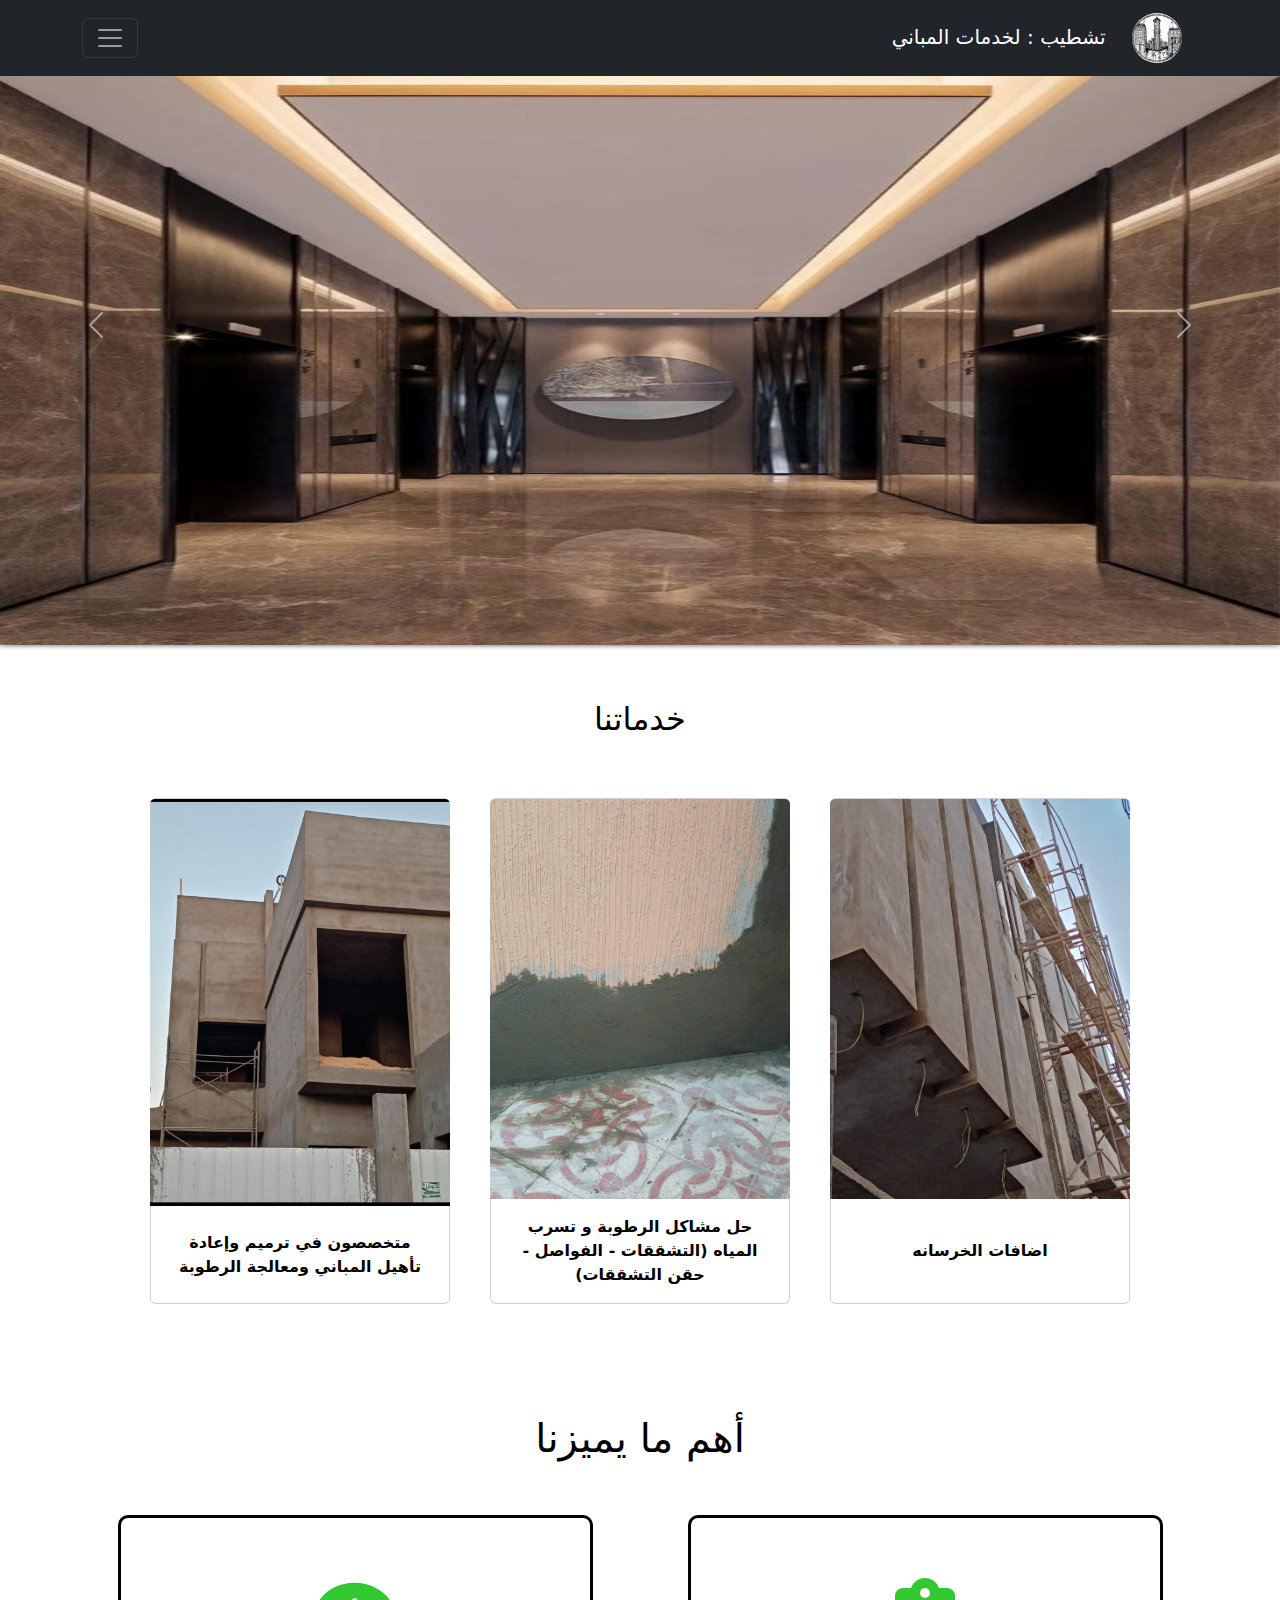
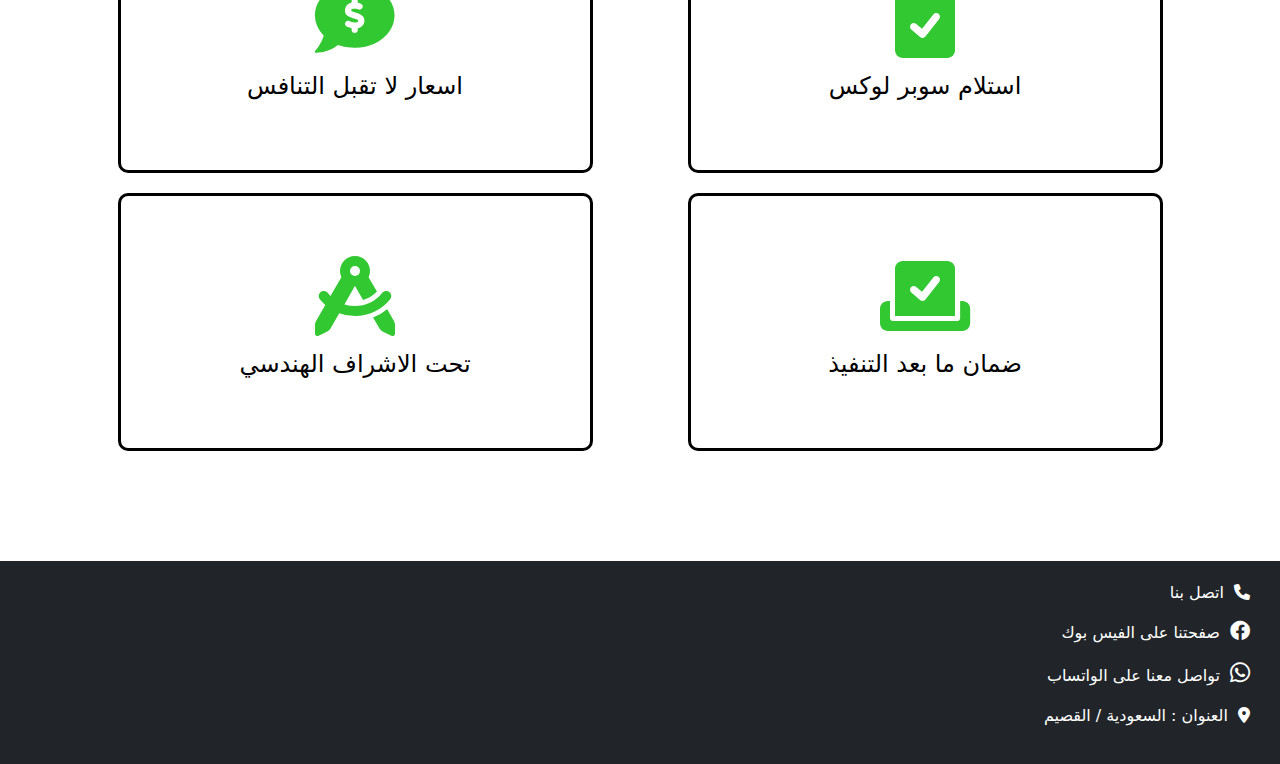
<file: index.html>
<!DOCTYPE html>
<html>
<head>
	<title>تشطيب</title>
	<meta name="viewport" content="width=device-width, initial-scale=1">
	
	<link rel="stylesheet" type="text/css" href="css/all.min.css">
	<link rel="stylesheet" type="text/css" href="css/bootstrap.min.css">
	<link rel="stylesheet" type="text/css" href="css/style.css">

</head>
<body >
	<nav class="navbar navbar-dark bg-dark fixed-top" dir="rtl">
  <div class="container">
    <a class="navbar-brand" href="#"><img src="img/logo.png" > تشطيب : لخدمات المباني</a>
    <button class="navbar-toggler" type="button" data-bs-toggle="offcanvas" data-bs-target="#offcanvasDarkNavbar" aria-controls="offcanvasDarkNavbar">
      <span class="navbar-toggler-icon"></span>
    </button>
    <div class="offcanvas offcanvas-end text-bg-dark" tabindex="-1" id="offcanvasDarkNavbar" aria-labelledby="offcanvasDarkNavbarLabel">
      <div class="offcanvas-header">
        <h5 class="offcanvas-title" id="offcanvasDarkNavbarLabel">تشطيب  : لخدمات المباني</h5>
        <button type="button" class="btn-close btn-close-white" data-bs-dismiss="offcanvas" aria-label="Close"></button>
      </div>
      <div class="offcanvas-body">
        <ul class="navbar-nav justify-content-end flex-grow-1 pe-3">
          <li class="nav-item">
            <a class="nav-link active" aria-current="page" href="index.html">الرئيسية</a>
          </li>
          <li class="nav-item">
            <a class="nav-link" href="port.html">أعمالنا</a>
          </li>
          
        </ul>
        
      </div>
    </div>
  </div>
</nav>
<!-- Nav End -->
<!-- carousel start -->
<div id="carouselExampleFade" class="carousel slide carousel-fade" data-bs-ride="carousel">
  <div class="carousel-inner">
    <div class="carousel-item active">
      <img src="img/2.jpg" class="d-block w-100" alt="...">
    </div>
    <div class="carousel-item">
      <img src="img/3.jpg" class="d-block w-100" alt="...">
    </div>
    <div class="carousel-item">
      <img src="img/4.jpg" class="d-block w-100" alt="...">
    </div>
    <div class="carousel-item">
      <img src="img/5.jpg" class="d-block w-100" alt="...">
    </div>
  </div>
  <button class="carousel-control-prev" type="button" data-bs-target="#carouselExampleFade" data-bs-slide="prev">
    <span class="carousel-control-prev-icon" aria-hidden="true"></span>
    <span class="visually-hidden">Previous</span>
  </button>
  <button class="carousel-control-next" type="button" data-bs-target="#carouselExampleFade" data-bs-slide="next">
    <span class="carousel-control-next-icon" aria-hidden="true"></span>
    <span class="visually-hidden">Next</span>
  </button>
</div>
<!-- carousel end -->
<!-- serv start -->
<div class="container services">
	<h2>خدماتنا</h2>
	<div class="row">
		<div class="card" >
  <img src="img/1.jpg" class="card-img-top" alt="...">
  <div class="card-body">
    <p class="card-text">متخصصون في ترميم وإعادة تأهيل المباني 
ومعالجة الرطوبة</p>
  </div>
</div>
<div class="card" >
  <img src="img/7.jpg" class="card-img-top" alt="...">
  <div class="card-body">
    <p class="card-text">حل مشاكل الرطوبة و تسرب المياه (التشققات - الفواصل - حقن التشققات)</p>
  </div>
</div>
<div class="card" >
  <img src="img/6.jpg" class="card-img-top" alt="...">
  <div class="card-body">
    <p class="card-text">اضافات الخرسانه</p>
  </div>
</div>
	</div>
	
</div>
<!-- serv end -->
<div class="container advs">
	<h1 style="text-align: center; padding-bottom: 35px">أهم ما يميزنا </h1>

	<div class="row">
		<div class="adv col-lg-5">
			<i class="fas fa-comment-dollar"></i>
			<p>
				اسعار لا تقبل التنافس
			</p>
		</div>
		<div class="adv col-lg-5">
			<i class="fas fa-clipboard-check"></i>
			<p>
				استلام سوبر لوكس
			</p>
		</div>
		<div class="adv col-lg-5">
			<i class="fa-solid fa-compass-drafting"></i>
			<p>
				تحت الاشراف الهندسي
			</p>
		</div>
		<div class="adv col-lg-5">
			<i class="fa-solid fa-check-to-slot"></i>
			<p>
				ضمان ما بعد التنفيذ
			</p>
		</div>
	</div>
</div>
<div class="container-fluid bg-dark">
	<p>
		<a href="tel:9960572314298+"><span> <i class="fas fa-phone"></i> اتصل بنا   </span>  </a>
	</p>
	<p>
		<a href="https://www.facebook.com/profile.php?id=100087869537602&mibextid=ZbWKwL"><span><i class="fab fa-facebook"></i> صفحتنا على الفيس بوك   </span>  </a>
	</p>
	<p>
		<a href="https://wa.me/p/5793228040744254/966572314298"><span><i class="fab fa-whatsapp"></i>  تواصل معنا على الواتساب</span>  </a>
	</p>
	<p>
		<a href="#"><span><i class="fas fa-map-marker-alt"></i>  العنوان : السعودية / القصيم</span>  </a>
	</p>
</div>
<script type="text/javascript" src="css/bootstrap.min.js"></script>

</body>
</html>
</file>
<file: css/style.css>
*{
	color: black;
}
.navbar-brand img {
	height: 50px;
	border-radius: 50%;
	margin-left: 20px;
}
@media(max-width: 420px){
	.navbar-brand {
		font-size: 14px;
	}
	.navbar-brand img {
	height: 45px;
	border-radius: 50%;
	margin-left: 5px;
}
}
@media(max-width: 340px){
	.navbar-brand {
		font-size: 12px;
	}
	.navbar-brand img {
	height: 40px;
	border-radius: 50%;
	margin-left: 5px;
}
}
.carousel img{
	
	height:650px;
}
@media (max-height: 750px){
	.carousel img{
	
	height:500px;
}
}
@media (max-height: 500px){
	.carousel img{
	
	height:400px;
}
}
.services .row{
	justify-content: center;

}
.services h2{
	text-align: center;
	margin: 50px 0;
}
.card{
	width: 300px;
	display: grid;
	justify-content: center;
	margin: 10px 20px;
	text-align: center;
	font-weight: bold;
}
.card img{

	width: 300px;
	
	display: block;

}
@media(max-width: 350px){
	.card{
	width: 250px;
	}
	.card img{
	width: 250px;
	}
}
.advs {
	margin-top: 100px;
	margin-bottom: 100px;
}
.adv{
	text-align: center;
	border-style: solid;
	border-color: black;
	border-radius: 10px;
	margin: 10px 0;
	padding: 50px 0;
	box-sizing: border-box;

}
.adv i{
	font-size: 80px;
	margin: 10px 0;
/*	color: rgb(218,196,53);
*/
color: rgb(50,200,50);
}
.adv p {
	font-size: 24px;
}
.advs .row{
	justify-content: space-around;
}
#offcanvasDarkNavbarLabel{
	color: white;
}
@media (max-width: 720px){
	.advs{
		width: 50%;
	}
}
@media (max-width: 590px){
	.advs{
		width: 80%;
	}
}
.container-fluid{
	margin-bottom: 0 !important;
	padding: 20px 30px;
	text-align: right;
	direction: rtl;
}
.container-fluid p{
	
}
.container-fluid p *{
	color: white;
	text-align: right;
	text-decoration: blink;
}
.container-fluid a:hover *{
	
	color: rgb(200,200,200);
}
.container-fluid p i{
	margin-left: 5px;
}
.fa-facebook {
	font-size: 20px;
}
.fa-whatsapp{
	font-size: 23px;
}
</file>
